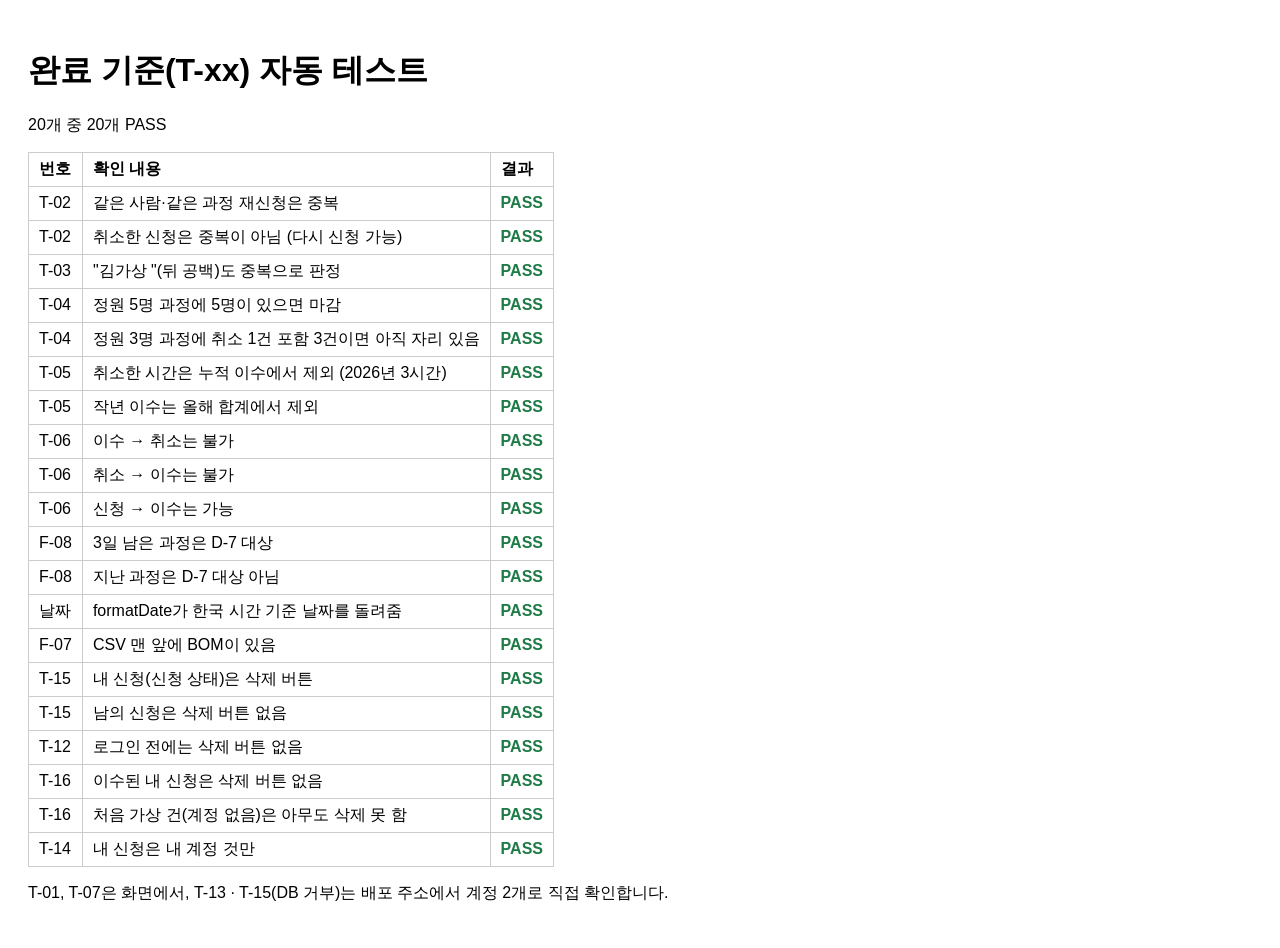
<file: 예제1_edu-apply/1_시작/test.html>
<!DOCTYPE html>
<html lang="ko">
<head>
  <meta charset="UTF-8">
  <title>완료 기준 자동 테스트 – 교육 신청 현황 관리</title>
  <style>
    body { font-family: "Malgun Gothic", sans-serif; padding: 20px; }
    table { border-collapse: collapse; }
    th, td { border: 1px solid #ccc; padding: 6px 10px; text-align: left; }
    .PASS { color: #1e7a46; font-weight: bold; }
    .FAIL { color: #c0392b; font-weight: bold; }
  </style>
</head>
<body>
  <h1>완료 기준(T-xx) 자동 테스트</h1>
  <p id="summary"></p>
  <table>
    <thead><tr><th>번호</th><th>확인 내용</th><th>결과</th></tr></thead>
    <tbody id="results"></tbody>
  </table>
  <p>T-01, T-07은 화면에서, T-13 · T-15(DB 거부)는 배포 주소에서 계정 2개로 직접 확인합니다.</p>

  <script src="logic.js"></script>
  <script>
    const rows = [];
    function check(no, desc, fn) {
      let ok = false;
      try { ok = fn() === true; } catch (e) { console.error(no, e); }
      rows.push({ no, desc, ok });
    }

    const apps = [
      { id: 1, course: 'A과정', date: '2026-10-16', hours: 7, name: '김가상', status: '신청' },
      { id: 2, course: 'A과정', date: '2026-10-16', hours: 7, name: '이가상', status: '신청' },
      { id: 3, course: 'A과정', date: '2026-10-16', hours: 7, name: '박가상', status: '취소' },
      { id: 4, course: 'B과정', date: '2026-09-24', hours: 3, name: '김가상', status: '이수' },
      { id: 5, course: 'C과정', date: '2026-09-25', hours: 4, name: '김가상', status: '취소' },
      { id: 6, course: 'D과정', date: '2025-12-01', hours: 8, name: '김가상', status: '이수' },
    ];
    const courses = [{ course: 'A과정', capacity: 3 }, { course: 'F과정', capacity: 5 }];
    const five = [1, 2, 3, 4, 5].map(i => ({ id: i, course: 'F과정', name: '가상' + i, status: '신청' }));

    check('T-02', '같은 사람·같은 과정 재신청은 중복', () => isDuplicate(apps, '김가상', 'A과정'));
    check('T-02', '취소한 신청은 중복이 아님 (다시 신청 가능)', () => !isDuplicate(apps, '박가상', 'A과정'));
    check('T-03', '"김가상 "(뒤 공백)도 중복으로 판정', () => isDuplicate(apps, '김가상 ', 'A과정'));
    check('T-04', '정원 5명 과정에 5명이 있으면 마감', () => isFull(five, courses, 'F과정'));
    check('T-04', '정원 3명 과정에 취소 1건 포함 3건이면 아직 자리 있음', () => !isFull(apps, courses, 'A과정'));
    check('T-05', '취소한 시간은 누적 이수에서 제외 (2026년 3시간)', () => calcYearHours(apps, '김가상', 2026) === 3);
    check('T-05', '작년 이수는 올해 합계에서 제외', () => calcYearHours(apps, '김가상', 2025) === 8);
    check('T-06', '이수 → 취소는 불가', () => !canChangeStatus('이수', '취소'));
    check('T-06', '취소 → 이수는 불가', () => !canChangeStatus('취소', '이수'));
    check('T-06', '신청 → 이수는 가능', () => canChangeStatus('신청', '이수'));
    check('F-08', '3일 남은 과정은 D-7 대상', () => isWithin7Days('2026-10-16', '2026-10-13'));
    check('F-08', '지난 과정은 D-7 대상 아님', () => !isWithin7Days('2026-09-24', '2026-10-13'));
    check('날짜', 'formatDate가 한국 시간 기준 날짜를 돌려줌', () => formatDate(new Date(2026, 9, 13, 0, 30)) === '2026-10-13');
    check('F-07', 'CSV 맨 앞에 BOM이 있음', () => toCSV([]).charCodeAt(0) === 0xFEFF);
    const mine = { id: 9, course: 'A과정', name: '가상A', status: '신청', userId: 'A' };
    check('T-15', '내 신청(신청 상태)은 삭제 버튼', () => canDelete(mine, 'A'));
    check('T-15', '남의 신청은 삭제 버튼 없음', () => !canDelete(mine, 'B'));
    check('T-12', '로그인 전에는 삭제 버튼 없음', () => !canDelete(mine, null));
    check('T-16', '이수된 내 신청은 삭제 버튼 없음', () => !canDelete({ ...mine, status: '이수' }, 'A'));
    check('T-16', '처음 가상 건(계정 없음)은 아무도 삭제 못 함', () => !canDelete(apps[0], 'A'));
    check('T-14', '내 신청은 내 계정 것만', () => myApps([...apps, mine], 'A').length === 1 && myApps([...apps, mine], null).length === 0);

    const body = document.getElementById('results');
    for (const r of rows) {
      const tr = document.createElement('tr');
      for (const [text, cls] of [[r.no], [r.desc], [r.ok ? 'PASS' : 'FAIL', r.ok ? 'PASS' : 'FAIL']]) {
        const td = document.createElement('td');
        td.textContent = text;
        if (cls) td.className = cls;
        tr.append(td);
      }
      body.append(tr);
    }
    const pass = rows.filter(r => r.ok).length;
    document.getElementById('summary').textContent = `${rows.length}개 중 ${pass}개 PASS`;
  </script>
</body>
</html>
</file>
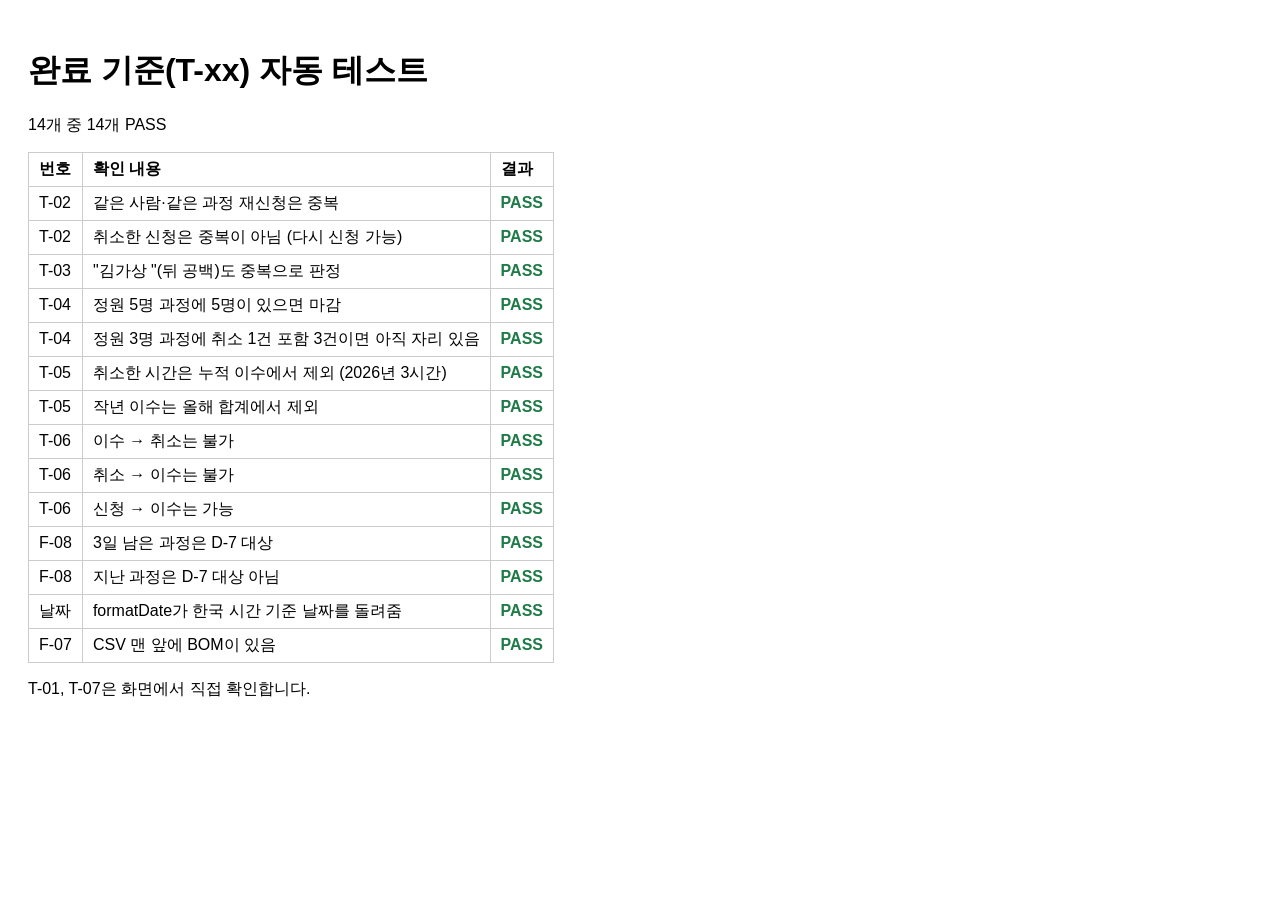
<file: 예제1_edu-apply/3_정답/test.html>
<!DOCTYPE html>
<html lang="ko">
<head>
  <meta charset="UTF-8">
  <title>완료 기준 자동 테스트 – 교육 신청 현황 관리</title>
  <style>
    body { font-family: "Malgun Gothic", sans-serif; padding: 20px; }
    table { border-collapse: collapse; }
    th, td { border: 1px solid #ccc; padding: 6px 10px; text-align: left; }
    .PASS { color: #1e7a46; font-weight: bold; }
    .FAIL { color: #c0392b; font-weight: bold; }
  </style>
</head>
<body>
  <h1>완료 기준(T-xx) 자동 테스트</h1>
  <p id="summary"></p>
  <table>
    <thead><tr><th>번호</th><th>확인 내용</th><th>결과</th></tr></thead>
    <tbody id="results"></tbody>
  </table>
  <p>T-01, T-07은 화면에서 직접 확인합니다.</p>

  <script src="logic.js"></script>
  <script>
    const rows = [];
    function check(no, desc, fn) {
      let ok = false;
      try { ok = fn() === true; } catch (e) { console.error(no, e); }
      rows.push({ no, desc, ok });
    }

    const apps = [
      { id: 1, course: 'A과정', date: '2026-10-16', hours: 7, name: '김가상', status: '신청' },
      { id: 2, course: 'A과정', date: '2026-10-16', hours: 7, name: '이가상', status: '신청' },
      { id: 3, course: 'A과정', date: '2026-10-16', hours: 7, name: '박가상', status: '취소' },
      { id: 4, course: 'B과정', date: '2026-09-24', hours: 3, name: '김가상', status: '이수' },
      { id: 5, course: 'C과정', date: '2026-09-25', hours: 4, name: '김가상', status: '취소' },
      { id: 6, course: 'D과정', date: '2025-12-01', hours: 8, name: '김가상', status: '이수' },
    ];
    const courses = [{ course: 'A과정', capacity: 3 }, { course: 'F과정', capacity: 5 }];
    const five = [1, 2, 3, 4, 5].map(i => ({ id: i, course: 'F과정', name: '가상' + i, status: '신청' }));

    check('T-02', '같은 사람·같은 과정 재신청은 중복', () => isDuplicate(apps, '김가상', 'A과정'));
    check('T-02', '취소한 신청은 중복이 아님 (다시 신청 가능)', () => !isDuplicate(apps, '박가상', 'A과정'));
    check('T-03', '"김가상 "(뒤 공백)도 중복으로 판정', () => isDuplicate(apps, '김가상 ', 'A과정'));
    check('T-04', '정원 5명 과정에 5명이 있으면 마감', () => isFull(five, courses, 'F과정'));
    check('T-04', '정원 3명 과정에 취소 1건 포함 3건이면 아직 자리 있음', () => !isFull(apps, courses, 'A과정'));
    check('T-05', '취소한 시간은 누적 이수에서 제외 (2026년 3시간)', () => calcYearHours(apps, '김가상', 2026) === 3);
    check('T-05', '작년 이수는 올해 합계에서 제외', () => calcYearHours(apps, '김가상', 2025) === 8);
    check('T-06', '이수 → 취소는 불가', () => !canChangeStatus('이수', '취소'));
    check('T-06', '취소 → 이수는 불가', () => !canChangeStatus('취소', '이수'));
    check('T-06', '신청 → 이수는 가능', () => canChangeStatus('신청', '이수'));
    check('F-08', '3일 남은 과정은 D-7 대상', () => isWithin7Days('2026-10-16', '2026-10-13'));
    check('F-08', '지난 과정은 D-7 대상 아님', () => !isWithin7Days('2026-09-24', '2026-10-13'));
    check('날짜', 'formatDate가 한국 시간 기준 날짜를 돌려줌', () => formatDate(new Date(2026, 9, 13, 0, 30)) === '2026-10-13');
    check('F-07', 'CSV 맨 앞에 BOM이 있음', () => toCSV([]).charCodeAt(0) === 0xFEFF);

    const body = document.getElementById('results');
    for (const r of rows) {
      const tr = document.createElement('tr');
      for (const [text, cls] of [[r.no], [r.desc], [r.ok ? 'PASS' : 'FAIL', r.ok ? 'PASS' : 'FAIL']]) {
        const td = document.createElement('td');
        td.textContent = text;
        if (cls) td.className = cls;
        tr.append(td);
      }
      body.append(tr);
    }
    const pass = rows.filter(r => r.ok).length;
    document.getElementById('summary').textContent = `${rows.length}개 중 ${pass}개 PASS`;
  </script>
</body>
</html>
</file>
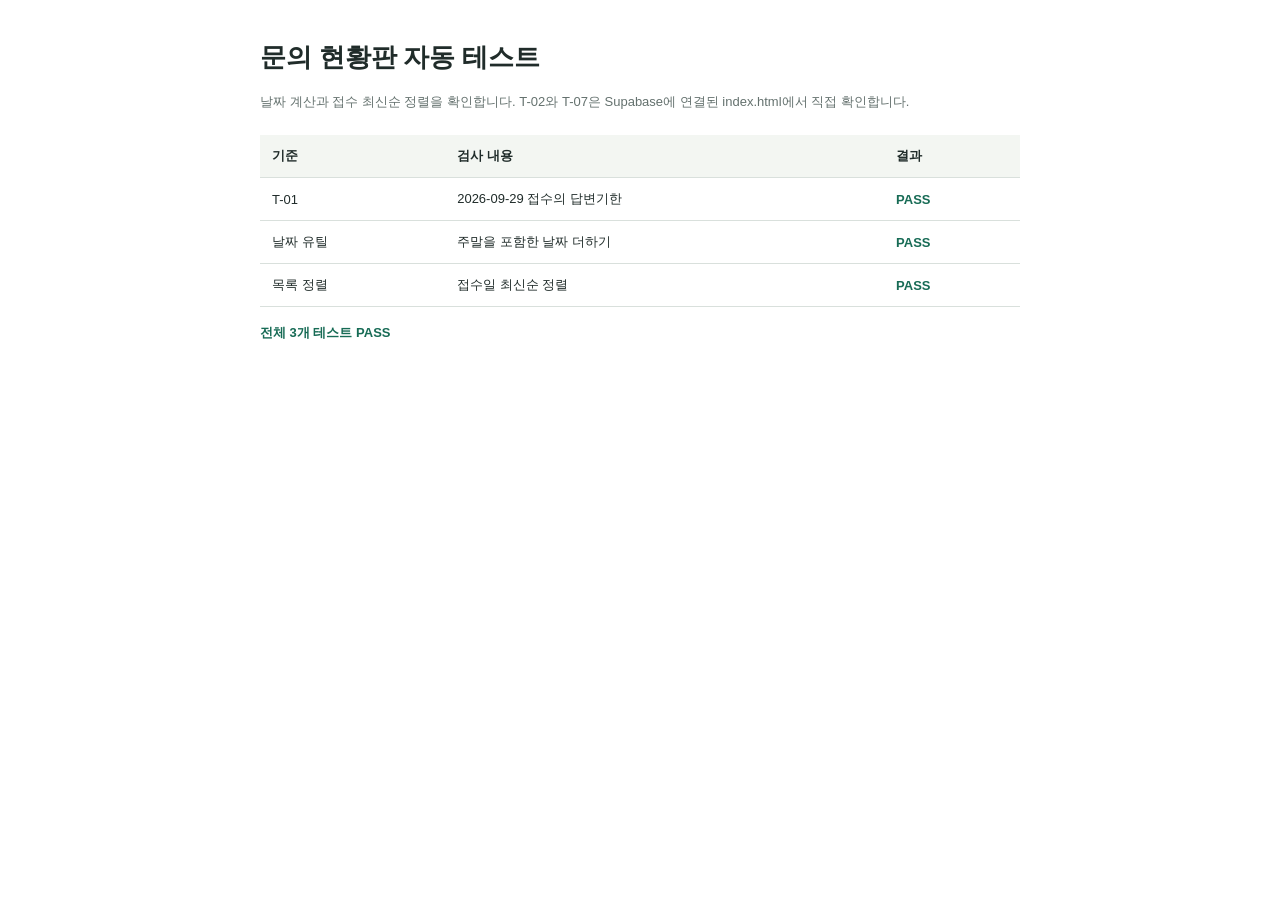
<file: 예제2_inquiry-board/1_시작/test.html>
<!doctype html>
<html lang="ko">
<head>
  <meta charset="utf-8">
  <meta name="viewport" content="width=device-width, initial-scale=1">
  <title>문의 현황판 자동 테스트</title>
  <style>
    body { max-width: 760px; margin: 40px auto; padding: 0 18px; color: #202c2a; font-family: "Aptos", "Malgun Gothic", sans-serif; }
    h1 { font-family: Georgia, "Malgun Gothic", serif; font-size: 26px; }
    p { color: #64716e; font-size: 13px; line-height: 1.6; }
    table { width: 100%; margin-top: 22px; border-collapse: collapse; }
    th, td { padding: 12px; border-bottom: 1px solid #d9e0dc; text-align: left; font-size: 13px; }
    th { background: #f3f6f2; }
    .pass { color: #176b55; font-weight: 800; }
    .fail { color: #a1362d; font-weight: 800; }
    #testSummary { margin-top: 16px; font-weight: 800; }
  </style>
</head>
<body>
  <h1>문의 현황판 자동 테스트</h1>
  <p>날짜 계산과 접수 최신순 정렬을 확인합니다. T-02와 T-07은 Supabase에 연결된 index.html에서 직접 확인합니다.</p>
  <table>
    <thead><tr><th scope="col">기준</th><th scope="col">검사 내용</th><th scope="col">결과</th></tr></thead>
    <tbody id="testResults"></tbody>
  </table>
  <p id="testSummary" role="status" aria-live="polite"></p>
  <script src="logic.js"></script>
  <script>
    const tests = [
      {
        id: "T-01",
        label: "2026-09-29 접수의 답변기한",
        run: () => calcDueDate("2026-09-29", true) === "2026-10-02"
      },
      {
        id: "날짜 유틸",
        label: "주말을 포함한 날짜 더하기",
        run: () => addDays("2026-10-02", 2) === "2026-10-04"
      },
      {
        id: "목록 정렬",
        label: "접수일 최신순 정렬",
        run: () => {
          const result = sortByReceived([
            { id: "Q-2026-001", receivedDate: "2026-09-29" },
            { id: "Q-2026-002", receivedDate: "2026-10-01" }
          ]);
          return result[0].id === "Q-2026-002" && result[1].id === "Q-2026-001";
        }
      }
    ];

    const resultBody = document.getElementById("testResults");
    let failures = 0;
    for (const test of tests) {
      let passed = false;
      try { passed = test.run(); } catch (error) { console.error(error); }
      if (!passed) failures += 1;
      const row = document.createElement("tr");
      const idCell = document.createElement("td");
      const labelCell = document.createElement("td");
      const resultCell = document.createElement("td");
      idCell.textContent = test.id;
      labelCell.textContent = test.label;
      resultCell.textContent = passed ? "PASS" : "FAIL";
      resultCell.className = passed ? "pass" : "fail";
      row.append(idCell, labelCell, resultCell);
      resultBody.append(row);
    }
    const summary = document.getElementById("testSummary");
    summary.textContent = failures === 0 ? `전체 ${tests.length}개 테스트 PASS` : `${failures}개 테스트 FAIL`;
    summary.className = failures === 0 ? "pass" : "fail";
  </script>
</body>
</html>
</file>
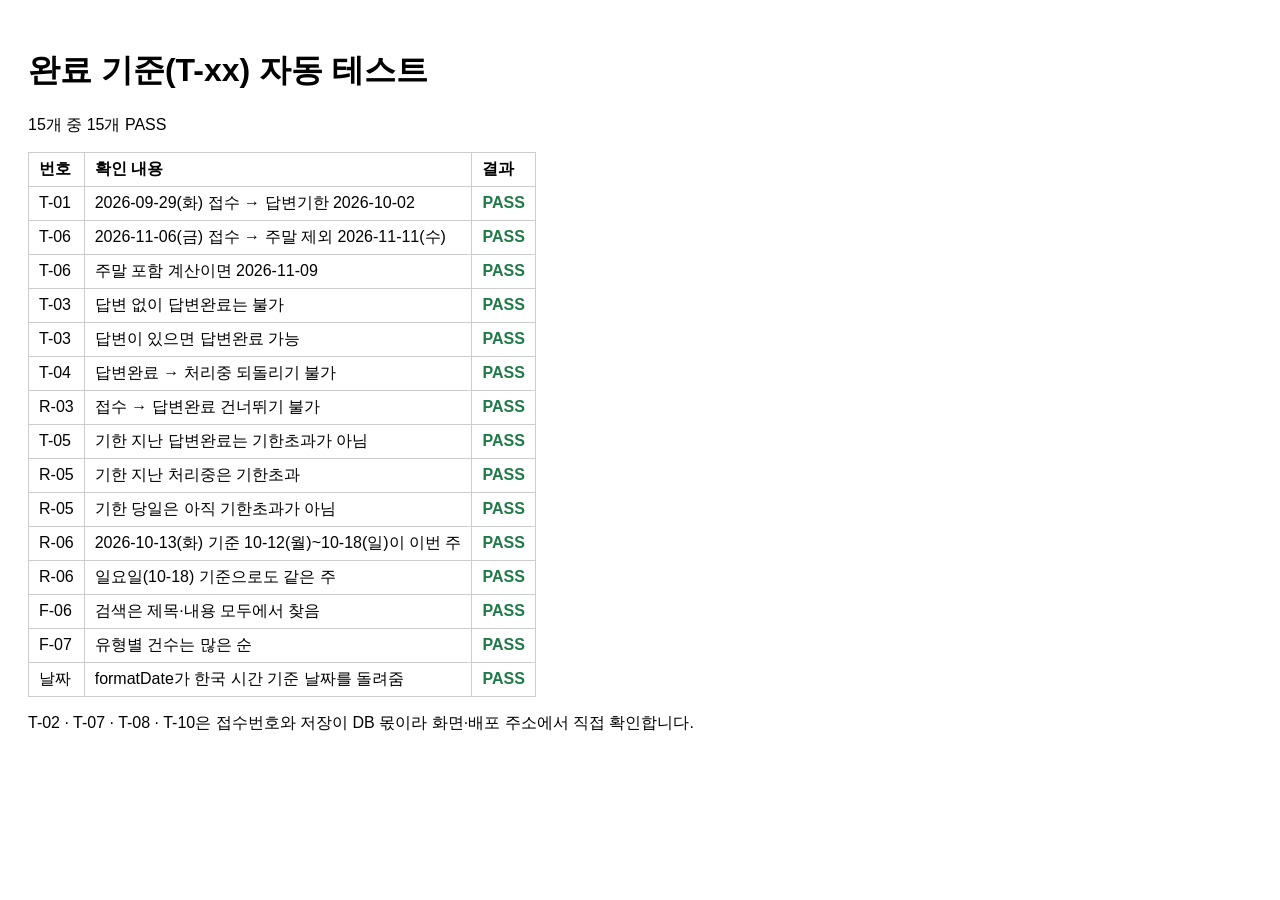
<file: 예제2_inquiry-board/2_정답/test.html>
<!DOCTYPE html>
<html lang="ko">
<head>
  <meta charset="UTF-8">
  <title>완료 기준 자동 테스트 – 문의 접수 현황판</title>
  <style>
    body { font-family: "Malgun Gothic", sans-serif; padding: 20px; }
    table { border-collapse: collapse; }
    th, td { border: 1px solid #ccc; padding: 6px 10px; text-align: left; }
    .PASS { color: #1e7a46; font-weight: bold; }
    .FAIL { color: #c0392b; font-weight: bold; }
  </style>
</head>
<body>
  <h1>완료 기준(T-xx) 자동 테스트</h1>
  <p id="summary"></p>
  <table>
    <thead><tr><th>번호</th><th>확인 내용</th><th>결과</th></tr></thead>
    <tbody id="results"></tbody>
  </table>
  <p>T-02 · T-07 · T-08 · T-10은 접수번호와 저장이 DB 몫이라 화면·배포 주소에서 직접 확인합니다.</p>

  <script src="logic.js"></script>
  <script>
    const rows = [];
    function check(no, desc, fn) {
      let ok = false;
      try { ok = fn() === true; } catch (e) { console.error(no, e); }
      rows.push({ no, desc, ok });
    }

    check('T-01', '2026-09-29(화) 접수 → 답변기한 2026-10-02', () => calcDueDate('2026-09-29') === '2026-10-02');
    check('T-06', '2026-11-06(금) 접수 → 주말 제외 2026-11-11(수)', () => calcDueDate('2026-11-06') === '2026-11-11');
    check('T-06', '주말 포함 계산이면 2026-11-09', () => calcDueDate('2026-11-06', false) === '2026-11-09');
    check('T-03', '답변 없이 답변완료는 불가', () => !canChangeStatus('처리중', '답변완료', '  '));
    check('T-03', '답변이 있으면 답변완료 가능', () => canChangeStatus('처리중', '답변완료', '답변함'));
    check('T-04', '답변완료 → 처리중 되돌리기 불가', () => !canChangeStatus('답변완료', '처리중', '답변함'));
    check('R-03', '접수 → 답변완료 건너뛰기 불가', () => !canChangeStatus('접수', '답변완료', '답변함'));
    check('T-05', '기한 지난 답변완료는 기한초과가 아님',
      () => !isOverdue({ status: '답변완료', dueDate: '2026-10-02' }, '2026-10-13'));
    check('R-05', '기한 지난 처리중은 기한초과',
      () => isOverdue({ status: '처리중', dueDate: '2026-10-12' }, '2026-10-13'));
    check('R-05', '기한 당일은 아직 기한초과가 아님',
      () => !isOverdue({ status: '접수', dueDate: '2026-10-13' }, '2026-10-13'));
    check('R-06', '2026-10-13(화) 기준 10-12(월)~10-18(일)이 이번 주',
      () => isThisWeek('2026-10-12', '2026-10-13') && isThisWeek('2026-10-18', '2026-10-13') && !isThisWeek('2026-10-11', '2026-10-13'));
    check('R-06', '일요일(10-18) 기준으로도 같은 주', () => isThisWeek('2026-10-12', '2026-10-18'));
    check('F-06', '검색은 제목·내용 모두에서 찾음', () => {
      const l = [{ title: '프린터 오류', content: '', status: '접수' }, { title: '기타', content: '프린터 토너', status: '처리중' }];
      return filterList(l, '프린터', '').length === 2 && filterList(l, '프린터', '처리중').length === 1;
    });
    check('F-07', '유형별 건수는 많은 순', () => {
      const r = countByType([{ type: '기타' }, { type: '제도문의' }, { type: '제도문의' }]);
      return r[0].type === '제도문의' && r[0].count === 2;
    });
    check('날짜', 'formatDate가 한국 시간 기준 날짜를 돌려줌', () => formatDate(new Date(2026, 9, 13, 0, 30)) === '2026-10-13');

    const body = document.getElementById('results');
    for (const r of rows) {
      const tr = document.createElement('tr');
      for (const [text, cls] of [[r.no], [r.desc], [r.ok ? 'PASS' : 'FAIL', r.ok ? 'PASS' : 'FAIL']]) {
        const td = document.createElement('td');
        td.textContent = text;
        if (cls) td.className = cls;
        tr.append(td);
      }
      body.append(tr);
    }
    const pass = rows.filter(r => r.ok).length;
    document.getElementById('summary').textContent = `${rows.length}개 중 ${pass}개 PASS`;
  </script>
</body>
</html>
</file>
